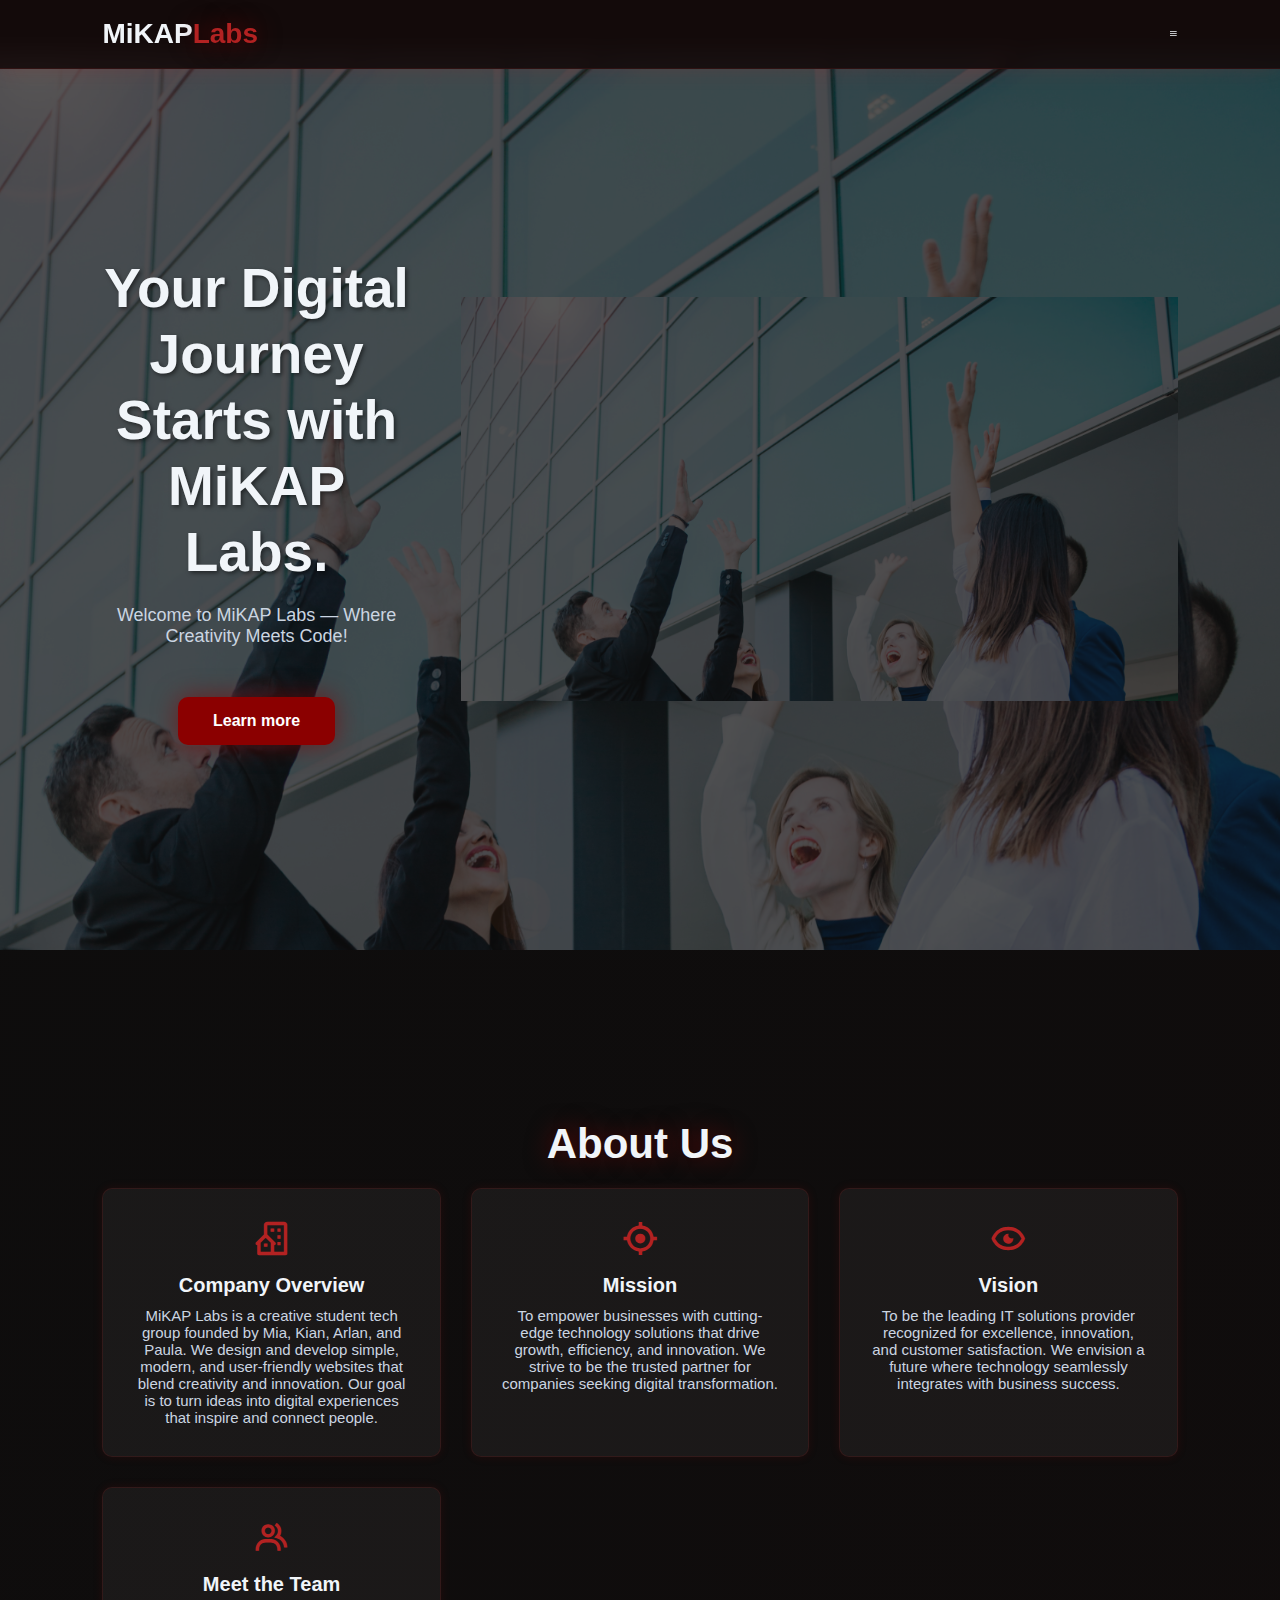
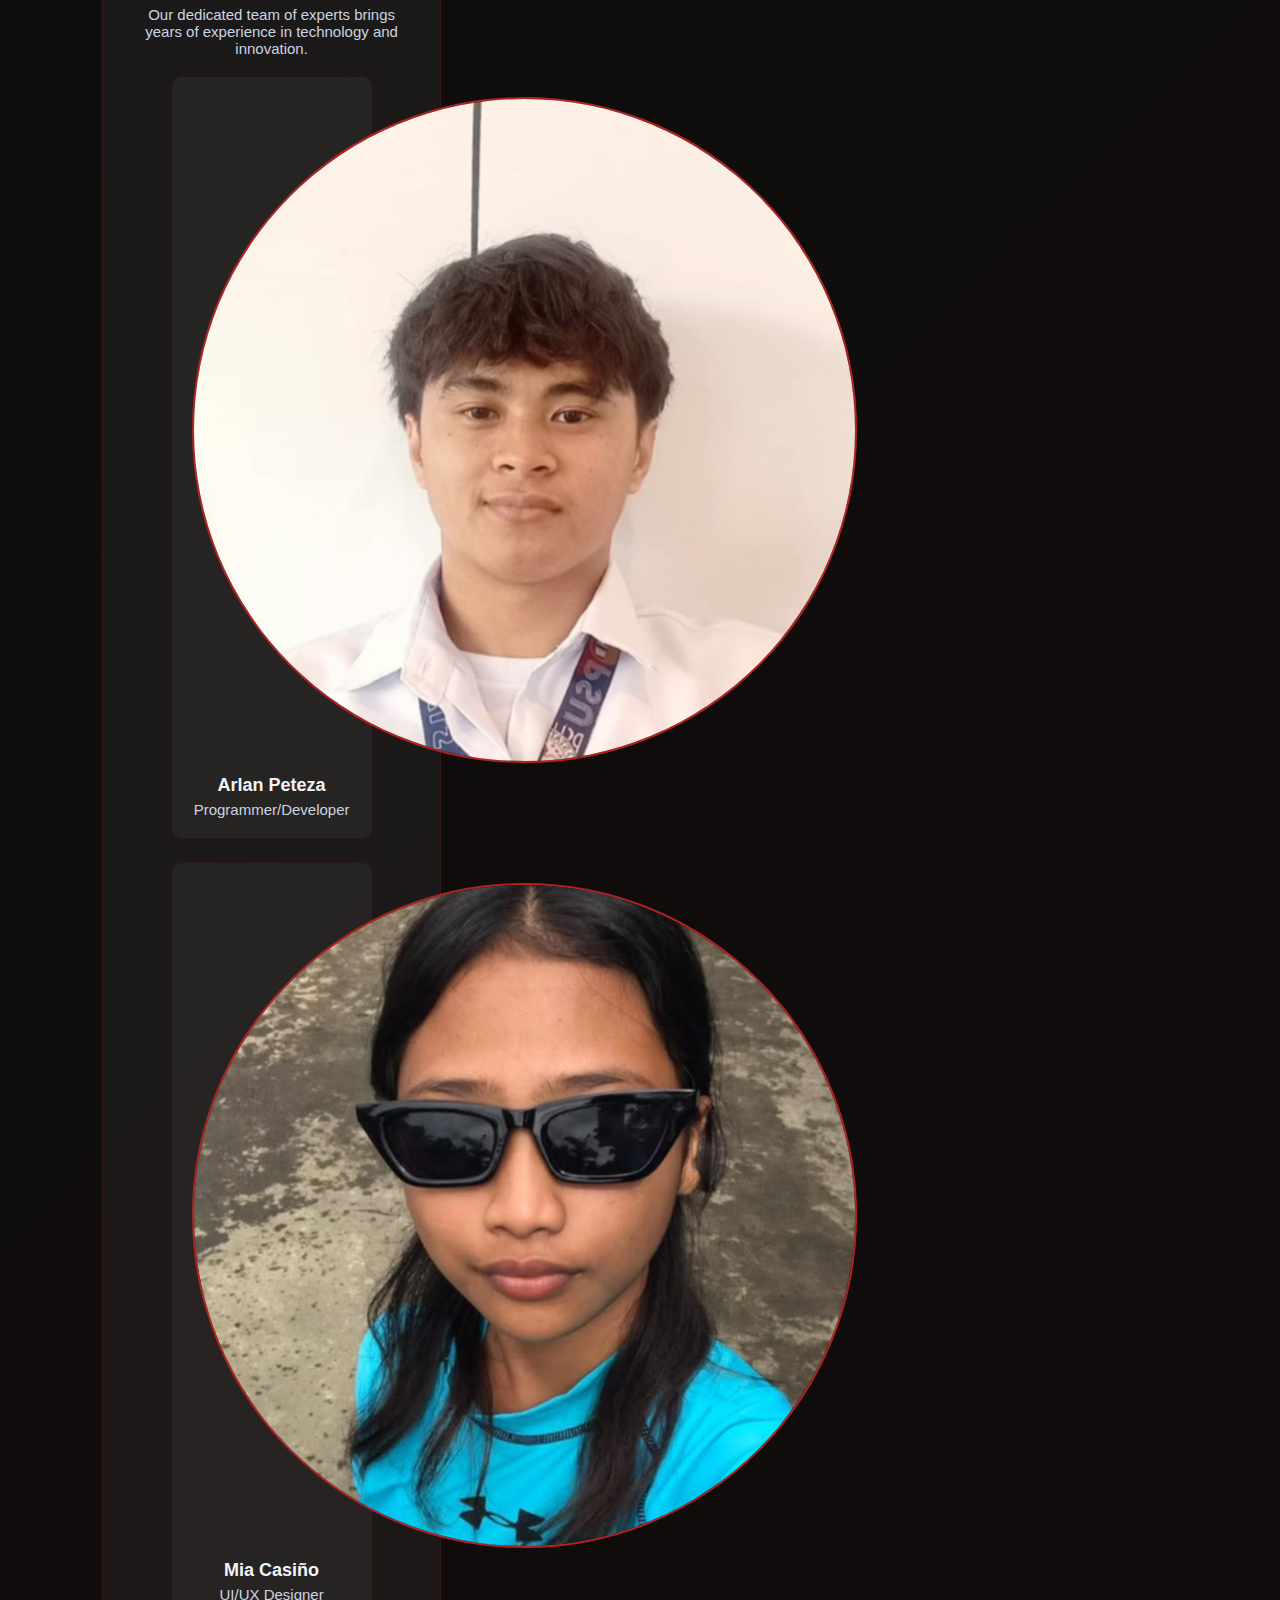
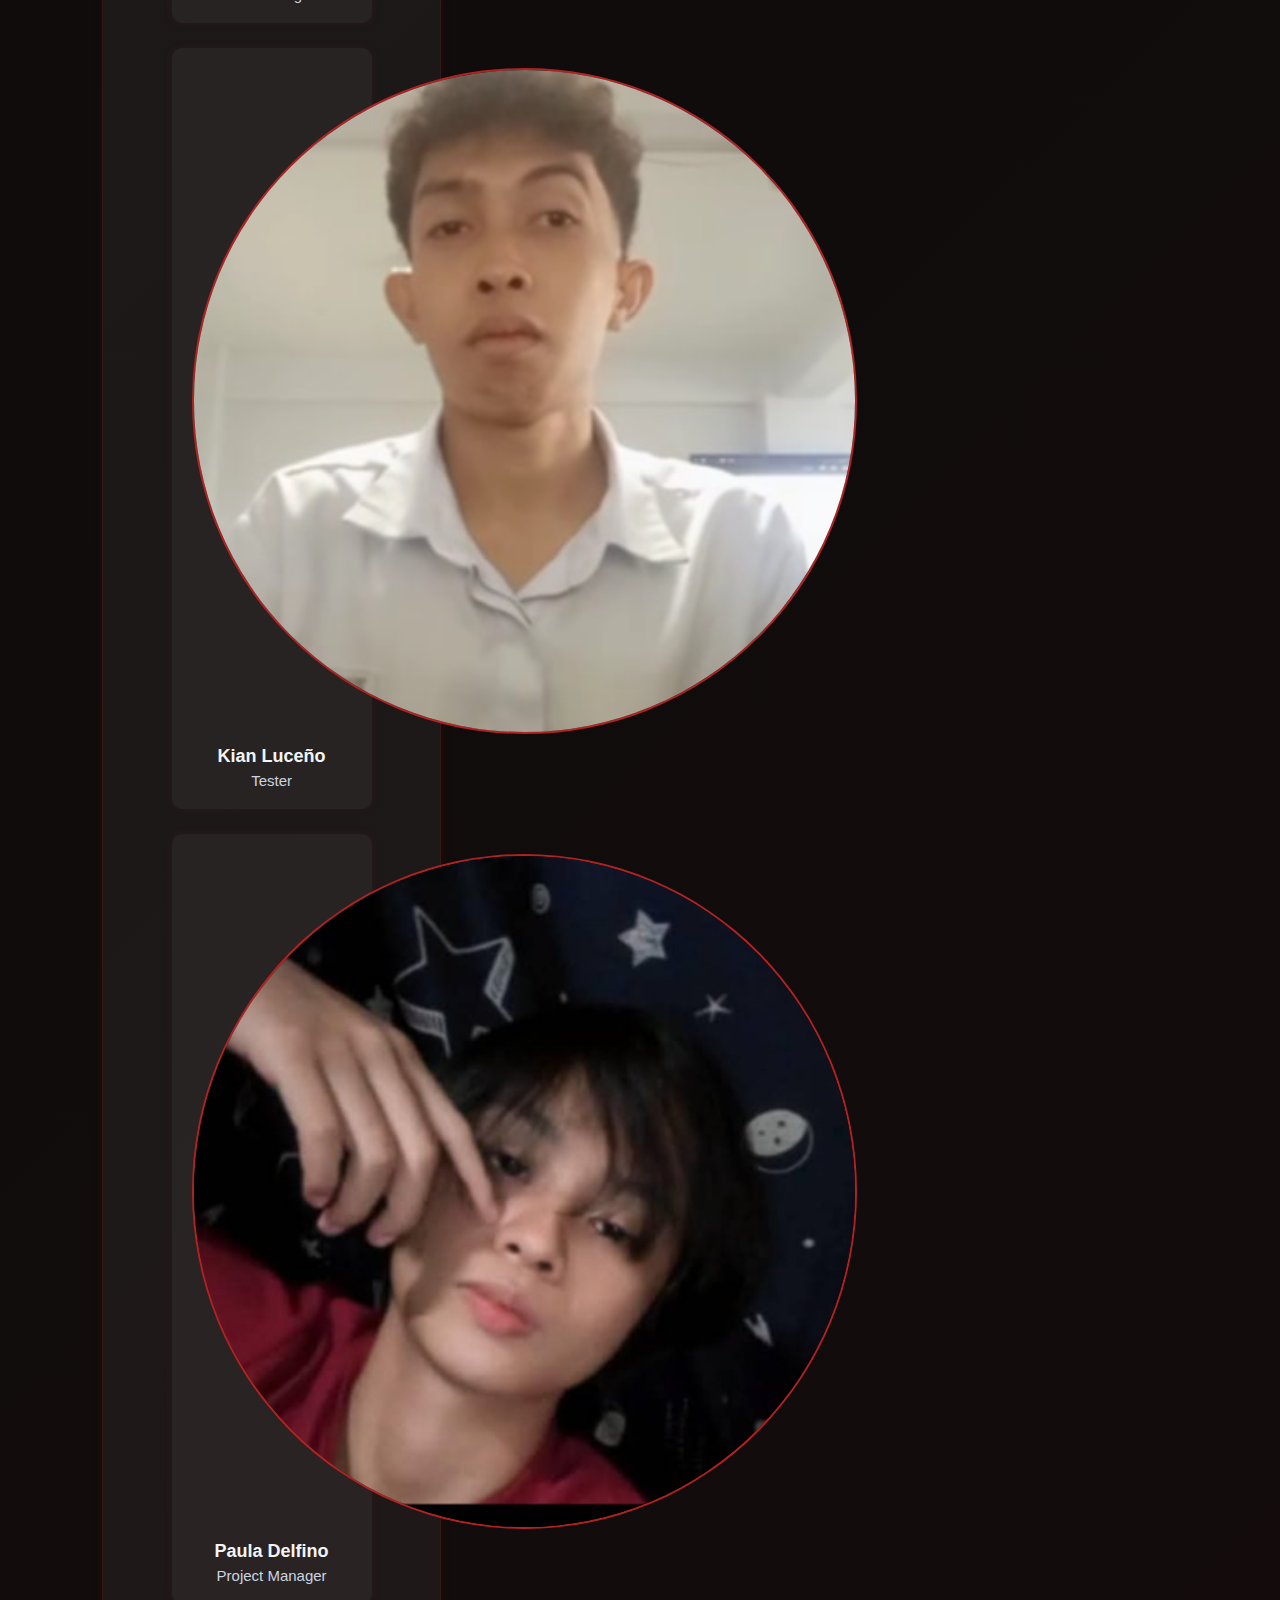
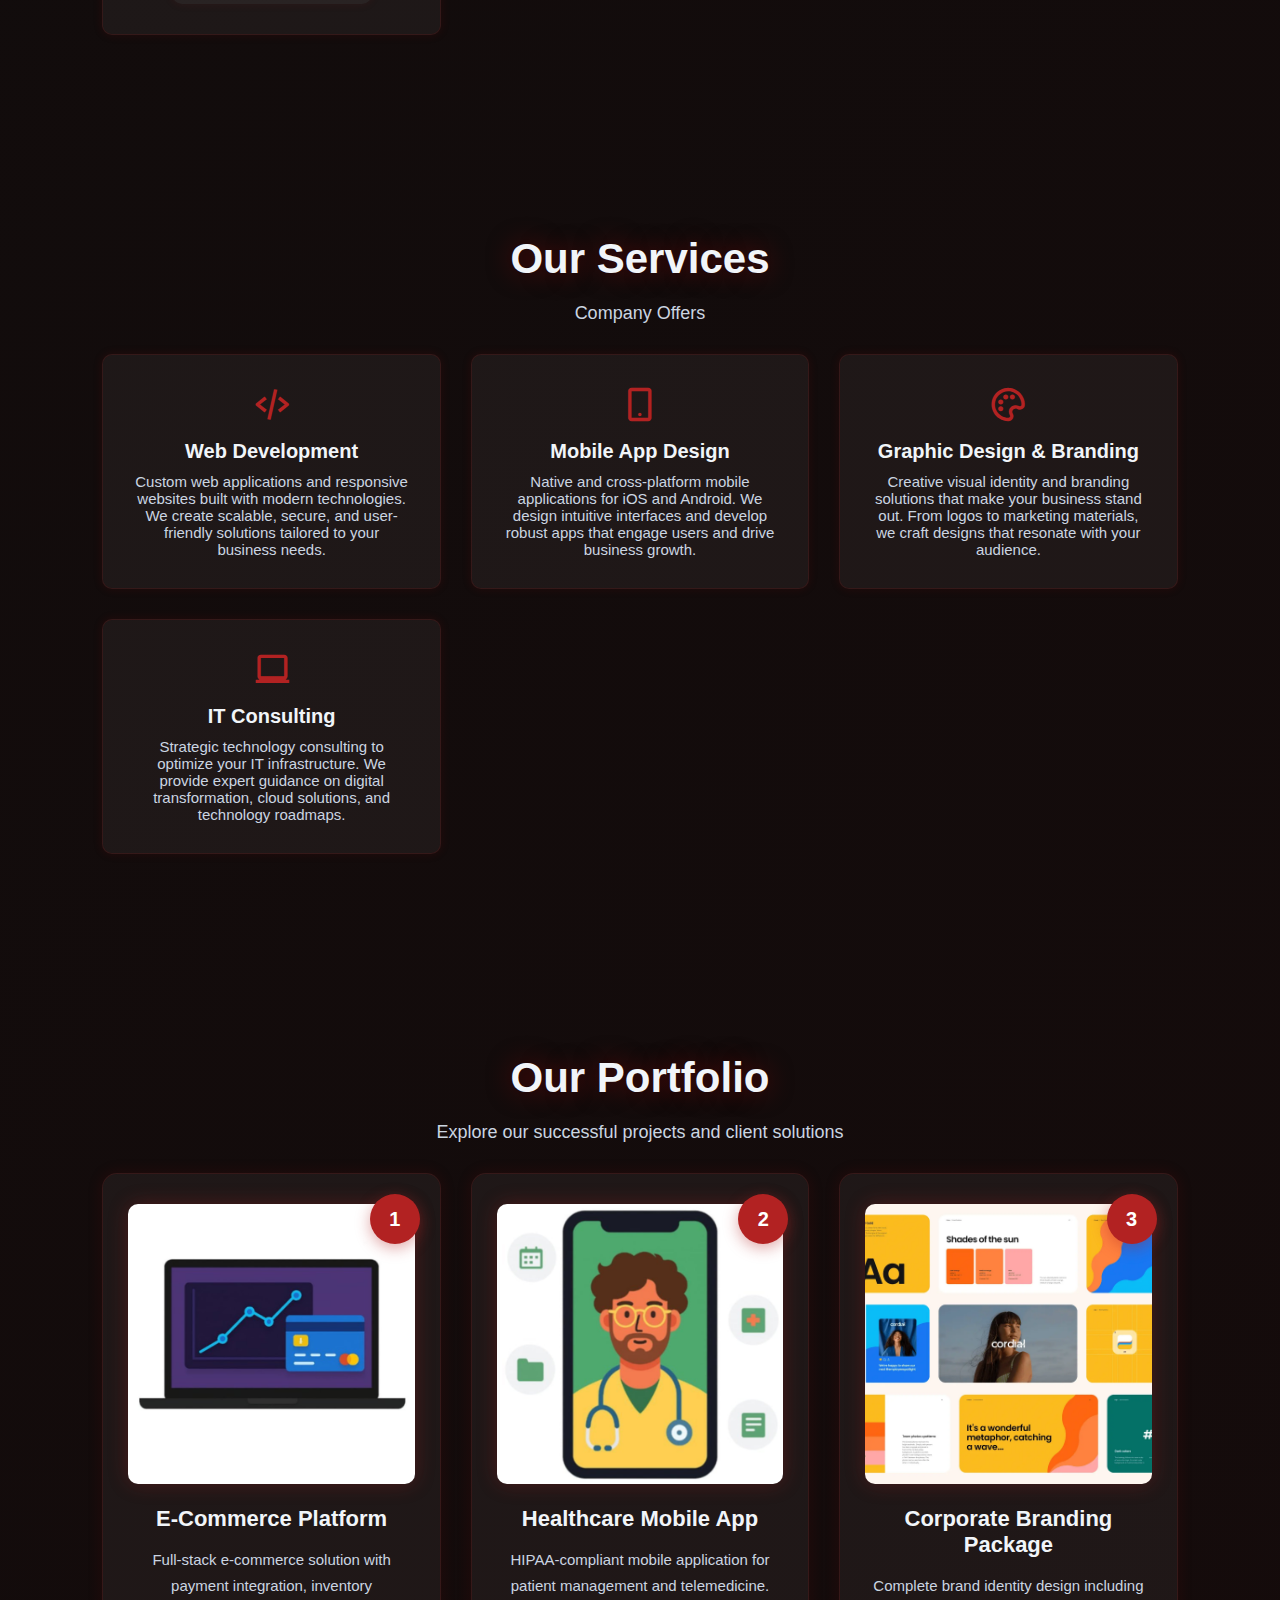
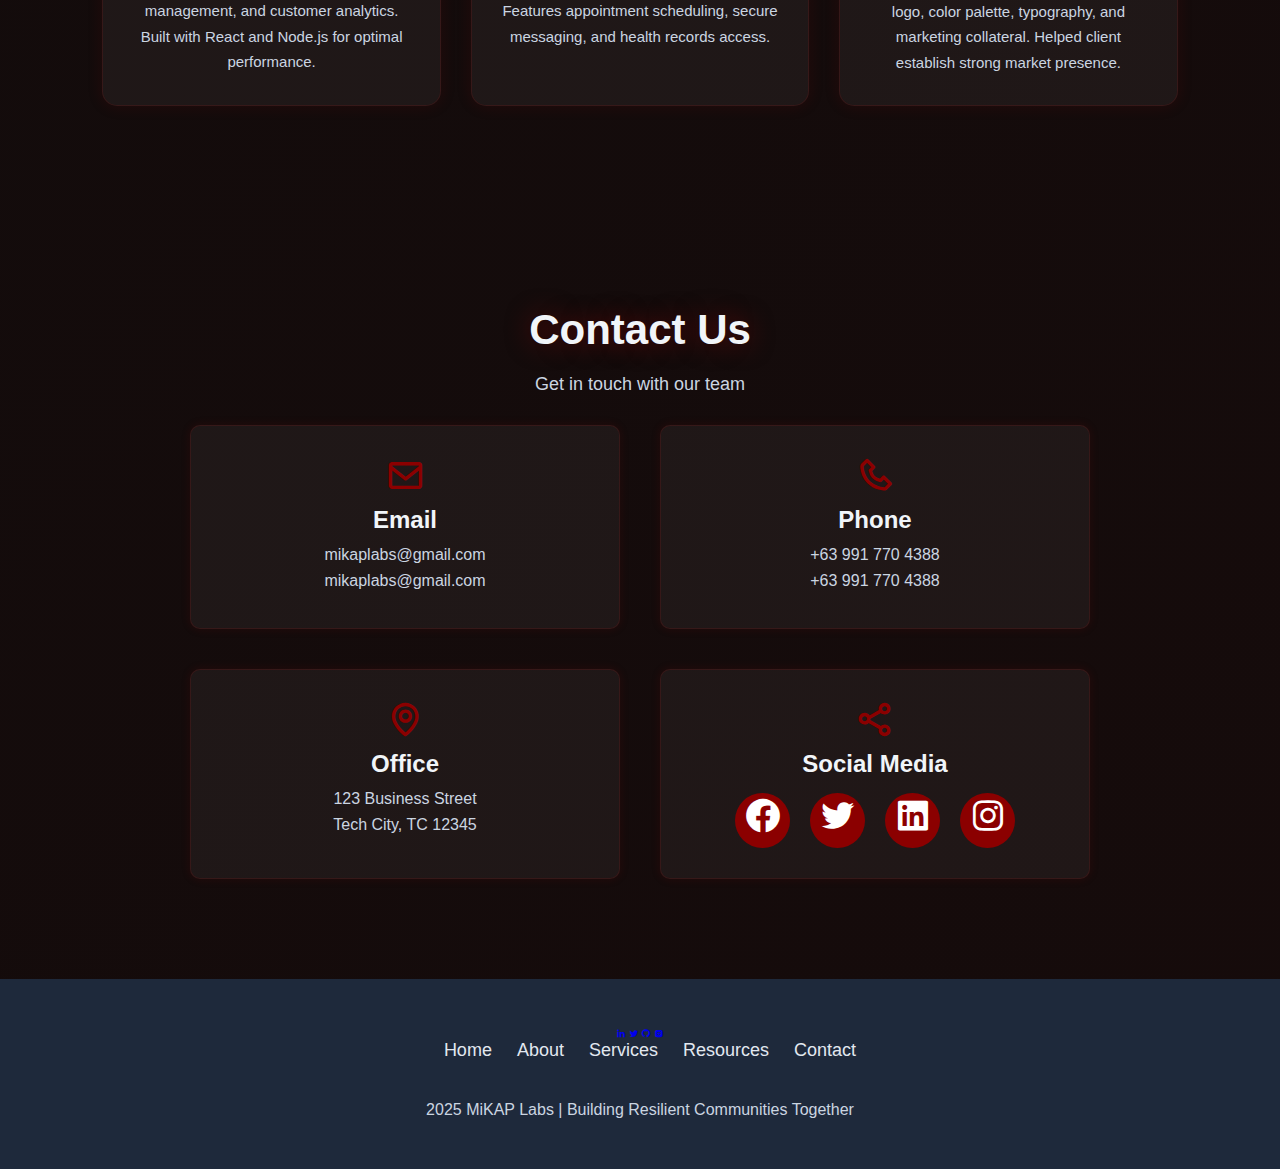
<file: MiKAP-Labs V1/MiKAP-Labs/index.html>
<!DOCTYPE html>
<html lang="en">
  <head>
    <meta charset="UTF-8" />
    <meta name="viewport" content="width=device-width, initial-scale=1.0" />
    <title>MiKAP-Labs</title>
    <link rel="stylesheet" href="style.css" />
    <link
      href="https://unpkg.com/boxicons@2.1.4/css/boxicons.min.css"
      rel="stylesheet"
    />
  </head>
  <body>
    <header class="header"> 
      <a href="#home" class="logo">MiKAP<span>Labs</span></a>
      <i class="bx bx-menu" id="menu-icon"></i>
      <nav class="navbar">
        <a href="#home">Home</a>
        <a href="#about">About</a>
        <a href="#services">Service</a>
        <a href="#projects">Projects</a>
        <a href="#contact">Contact</a>
      </nav>
    </header>

    <section class="home" id="home">
      <div class="home-content">
        <h1>Your <span>Digital Journey</span> Starts with <span>MiKAP Labs</span>.</h1>
  <p class="hero-subtitle">Welcome to MiKAP Labs — Where Creativity Meets Code!</p>
        
        <div class="btn-group">
          <a href="#about" class="btn">Learn more</a>
        </div>
      </div> 

      <div class="home-img">
        <div class="blob-container">
          <img src="company.jpg" alt="SafeGuard Community">
        </div>
        <div class="decorative-dots"></div>
      </div> 
    </section>

    <section class="about" id="about">
      <h2 class="heading">About <span>Us</span></h2>
      
      <div class="about-grid">
        <div class="about-card">
          <div class="about-icon">
            <i class='bx bx-building-house'></i>
          </div>
          <h3>Company Overview</h3>
          <p>MiKAP Labs is a creative student tech group founded by Mia, Kian, Arlan, and Paula. We design and develop simple, modern, and user-friendly websites that blend creativity and innovation. Our goal is to turn ideas into digital experiences that inspire and connect people.</p>
        </div>

        <div class="about-card">
          <div class="about-icon">
            <i class='bx bx-target-lock'></i>
          </div>
          <h3>Mission</h3>
          <p>To empower businesses with cutting-edge technology solutions that drive growth, efficiency, and innovation. We strive to be the trusted partner for companies seeking digital transformation.</p>
        </div>

        <div class="about-card">
          <div class="about-icon">
            <i class='bx bx-show-alt'></i>
          </div>
          <h3>Vision</h3>
          <p>To be the leading IT solutions provider recognized for excellence, innovation, and customer satisfaction. We envision a future where technology seamlessly integrates with business success.</p>
        </div>

        <div class="about-card team-card">
          <div class="about-icon">
            <i class='bx bx-group'></i>
          </div>
          <h3>Meet the Team</h3>
          <p>Our dedicated team of experts brings years of experience in technology and innovation.</p>
          
          <div class="team-members">
            <div class="team-member">
              <img src="ARLAN.jpg" alt="Team Member" class="member-img">
              <h4>Arlan Peteza</h4>
              <p class="role">Programmer/Developer</p>
            </div>
            <div class="team-member">
              <img src="MIA.jpg" alt="Team Member" class="member-img">
              <h4>Mia Casiño</h4>
              <p class="role">UI/UX Designer</p>
            </div>
            <div class="team-member">
              <img src="KIAN.jpg" alt="Team Member" class="member-img">
              <h4>Kian Luceño</h4>
              <p class="role">Tester</p>
            </div>
            <div class="team-member">
              <img src="PAU.jpg" alt="Team Member" class="member-img">
              <h4>Paula Delfino</h4>
              <p class="role">Project Manager</p>
            </div>
          </div>
        </div>
      </div>
    </section>

    <section class="services" id="services">

      <h2 class="heading">Our <span>Services</span></h2>
      <p class="section-subtitle">Company Offers</p>

      <div class="services-container">
        <div class="service-box">
          <div class="service-info">
            <i class="bx bx-code-alt"></i>
            <h4>Web Development</h4>
            <p>Custom web applications and responsive websites built with modern technologies. We create scalable, secure, and user-friendly solutions tailored to your business needs.</p>
          </div>
        </div>

        <div class="service-box">
          <div class="service-info">
            <i class="bx bx-mobile-alt"></i>
            <h4>Mobile App Design</h4>
            <p>Native and cross-platform mobile applications for iOS and Android. We design intuitive interfaces and develop robust apps that engage users and drive business growth.</p>
          </div>
        </div>

        <div class="service-box">
          <div class="service-info">
            <i class="bx bx-palette"></i>
            <h4>Graphic Design & Branding</h4>
            <p>Creative visual identity and branding solutions that make your business stand out. From logos to marketing materials, we craft designs that resonate with your audience.</p>
          </div>
        </div>

        <div class="service-box">
          <div class="service-info">
            <i class="bx bx-laptop"></i>
            <h4>IT Consulting</h4>
            <p>Strategic technology consulting to optimize your IT infrastructure. We provide expert guidance on digital transformation, cloud solutions, and technology roadmaps.</p>
          </div>
        </div>
      </div>
    </section>

    <section class="projects" id="projects">

      <h2 class="heading">Our <span>Portfolio</span></h2>
      <p class="section-subtitle">Explore our successful projects and client solutions</p>

      <div class="projects-box">

        <div class="project-card">
          <div class="project-number">1</div>
          <img src="ECOMMERCE PLATFORM.jpg" alt="E-Commerce Platform">
          <h3>E-Commerce Platform</h3>
          <p>Full-stack e-commerce solution with payment integration, inventory management, and customer analytics. Built with React and Node.js for optimal performance.</p>
        </div>

        <div class="project-card">
          <div class="project-number">2</div>
          <img src="MedHealth1.jpg" alt="Healthcare Mobile App">
          <h3>Healthcare Mobile App</h3>
          <p>HIPAA-compliant mobile application for patient management and telemedicine. Features appointment scheduling, secure messaging, and health records access.</p>
        </div>

        <div class="project-card">
          <div class="project-number">3</div>
          <img src="Visual-Identity-design-logos-layout-color-font.webp" alt="Corporate Branding Package">
          <h3>Corporate Branding Package</h3>
          <p>Complete brand identity design including logo, color palette, typography, and marketing collateral. Helped client establish strong market presence.</p>
        </div>

      </div>
    </section>

    <section class="contact" id="contact">
      <h2 class="heading">Contact <span>Us</span></h2>
      <p class="section-subtitle">Get in touch with our team</p>
    
      <div class="contact-wrapper">
        <div class="contact-info-section">
          <div class="contact-info-card">
            <i class='bx bx-envelope'></i>
            <h3>Email</h3>
            <p>mikaplabs@gmail.com</p>
            <p>mikaplabs@gmail.com</p>
          </div>

          <div class="contact-info-card">
            <i class='bx bx-phone'></i>
            <h3>Phone</h3>
            <p>+63 991 770 4388</p>
            <p>+63 991 770 4388</p>
          </div>

          <div class="contact-info-card">
            <i class='bx bx-map'></i>
            <h3>Office</h3>
            <p>123 Business Street</p>
            <p>Tech City, TC 12345</p>
          </div>

          <div class="contact-info-card">
            <i class='bx bx-share-alt'></i>
            <h3>Social Media</h3>
            <div class="social-links">
              <a href="#"><i class='bx bxl-facebook-circle'></i></a>
              <a href="#"><i class='bx bxl-twitter'></i></a>
              <a href="#"><i class='bx bxl-linkedin-square'></i></a>
              <a href="#"><i class='bx bxl-instagram'></i></a>
            </div>
          </div>
        </div>
      </div>
    </section>

    <footer class="footer">
      <div class="social-icons">
        <a href="#" target="_blank">
            <i class="bx bxl-linkedin"></i>
        </a>
        <a href="#" target="_blank">
            <i class="bx bxl-twitter"></i>
        </a>
        <a href="#" target="_blank">
            <i class="bx bxl-github"></i>
        </a> 
        <a href="#" target="_blank">
            <i class="bx bxl-instagram-alt"></i>
        </a>
      </div>

      <ul class="list">
        <li>
          <a href="#home">Home</a>
        </li>
        <li>
          <a href="#about">About</a>
        </li>
        <li>
          <a href="#services">Services</a>
        </li>
        <li>
          <a href="#projects">Resources</a>
        </li>
        <li>
          <a href="#contact">Contact</a>
        </li>
      </ul>

      <p class="copyright"> 2025 MiKAP Labs | Building Resilient Communities Together</p>
    </footer>

    <script src="script.js"></script>
  </body>
</html>
</file>
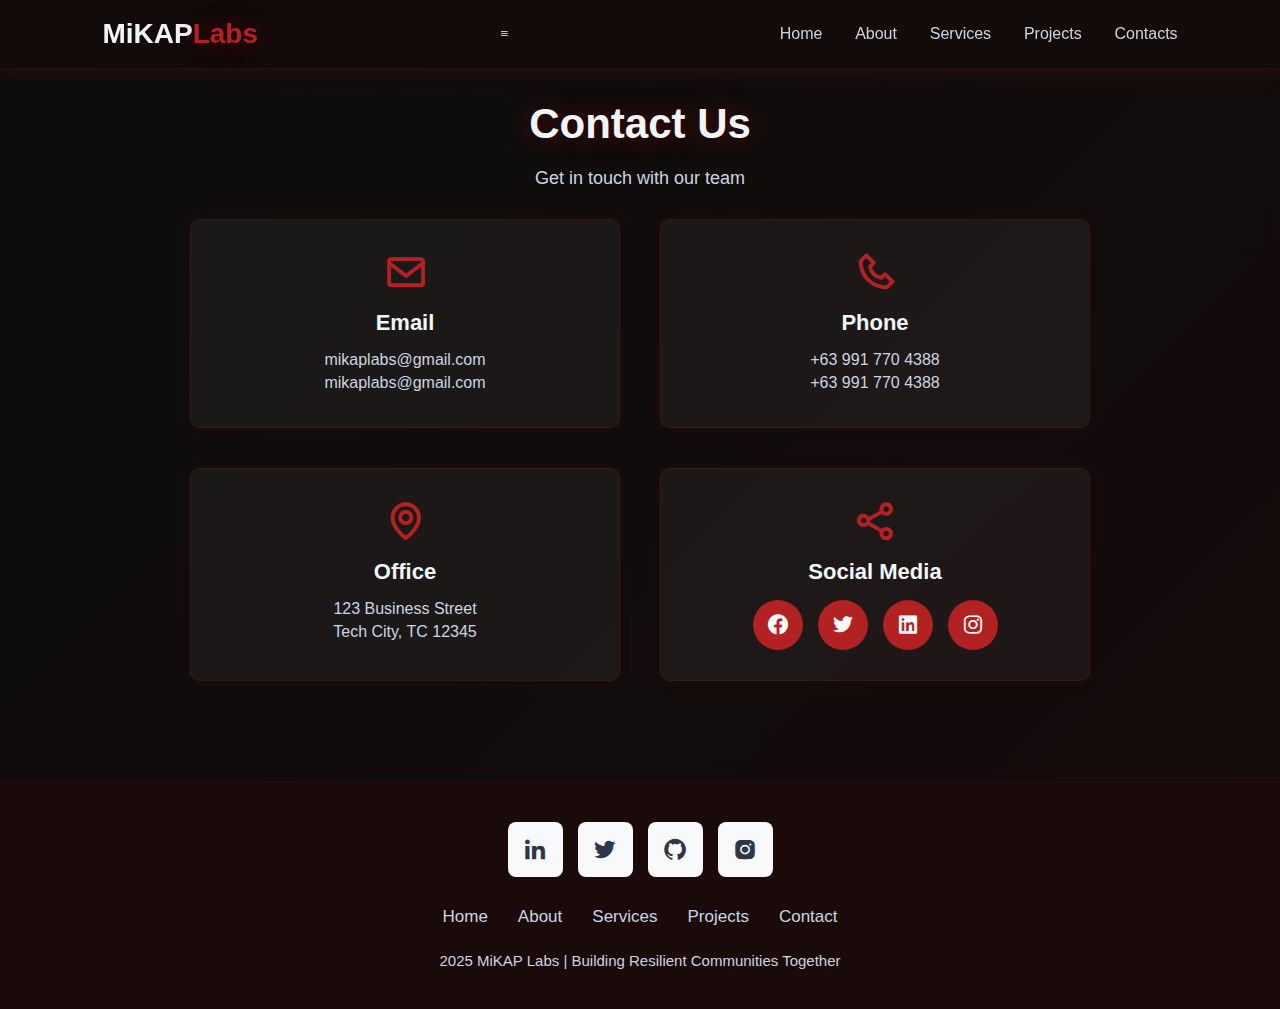
<file: contact.html>
<!DOCTYPE html>
<html lang="en">
  <head>
    <meta charset="UTF-8" />
    <meta name="viewport" content="width=device-width, initial-scale=1.0" />
    <title>MiKAP-Labs - Contact</title>
    <link rel="stylesheet" href="style.css" />
    <link
      href="https://unpkg.com/boxicons@2.1.4/css/boxicons.min.css"
      rel="stylesheet"
    />
  </head>
  <body>
    <header class="header"> 
      <a href="index.html" class="logo">MiKAP<span>Labs</span></a>
      <i class="bx bx-menu" id="menu-icon"></i>
      <nav class="navbar">
        <a href="home.html">Home</a>
        <a href="about.html">About</a>
        <a href="services.html">Services</a>
        <a href="projects.html">Projects</a>
        <a href="contact.html" class="active">Contacts</a>
      </nav>
    </header>

    <section class="contact" id="contact">
      <h2 class="heading">Contact <span>Us</span></h2>
      <p class="section-subtitle">Get in touch with our team</p>
    
      <div class="contact-wrapper">
        <div class="contact-info-section">
          <div class="contact-info-card">
            <i class='bx bx-envelope'></i>
            <h3>Email</h3>
            <p>mikaplabs@gmail.com</p>
            <p>mikaplabs@gmail.com</p>
          </div>

          <div class="contact-info-card">
            <i class='bx bx-phone'></i>
            <h3>Phone</h3>
            <p>+63 991 770 4388</p>
            <p>+63 991 770 4388</p>
          </div>

          <div class="contact-info-card">
            <i class='bx bx-map'></i>
            <h3>Office</h3>
            <p>123 Business Street</p>
            <p>Tech City, TC 12345</p>
          </div>

          <div class="contact-info-card">
            <i class='bx bx-share-alt'></i>
            <h3>Social Media</h3>
            <div class="social-links">
              <a href="#"><i class='bx bxl-facebook-circle'></i></a>
              <a href="#"><i class='bx bxl-twitter'></i></a>
              <a href="#"><i class='bx bxl-linkedin-square'></i></a>
              <a href="#"><i class='bx bxl-instagram'></i></a>
            </div>
          </div>
        </div>
      </div>
    </section>

    <footer class="footer">
      <div class="social-icons">
        <a href="#" target="_blank">
            <i class="bx bxl-linkedin"></i>
        </a>
        <a href="#" target="_blank">
            <i class="bx bxl-twitter"></i>
        </a>
        <a href="#" target="_blank">
            <i class="bx bxl-github"></i>
        </a> 
        <a href="#" target="_blank">
            <i class="bx bxl-instagram-alt"></i>
        </a>
      </div>

      <ul class="list">
        <li>
          <a href="home.html">Home</a>
        </li>
        <li>
          <a href="about.html">About</a>
        </li>
        <li>
          <a href="services.html">Services</a>
        </li>
        <li>
          <a href="projects.html">Projects</a>
        </li>
        <li>
          <a href="contact.html">Contact</a>
        </li>
      </ul>

      <p class="copyright"> 2025 MiKAP Labs | Building Resilient Communities Together</p>
    </footer>

    <script src="script.js"></script>
  </body>
</html>
</file>
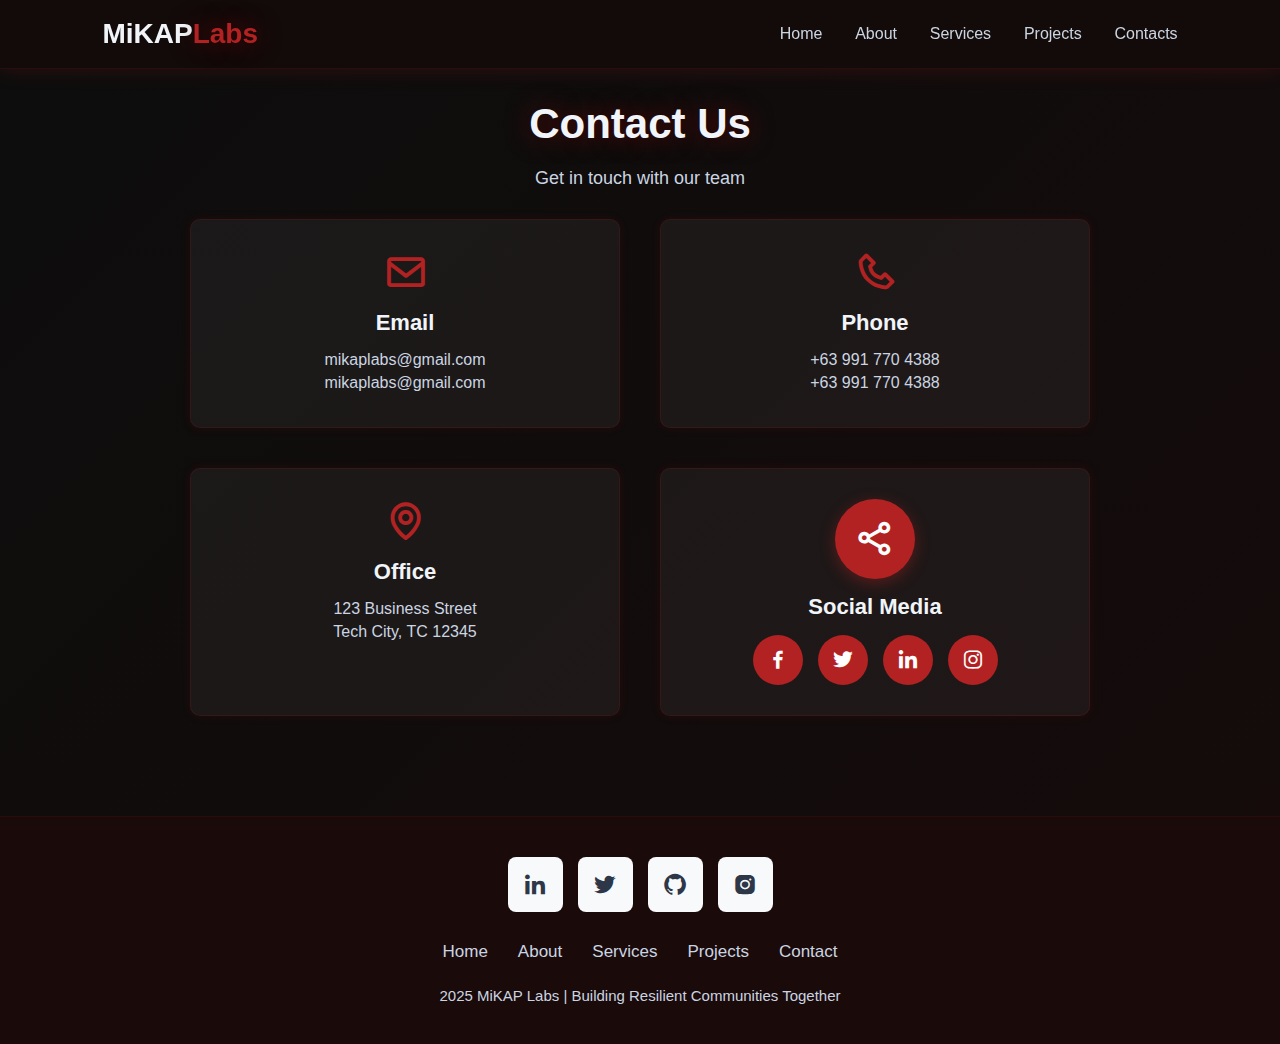
<file: contact2.html>
<!DOCTYPE html>
<html lang="en">

<head>
  <meta charset="UTF-8" />
  <meta name="viewport" content="width=device-width, initial-scale=1.0" />
  <title>MiKAP-Labs - Contact</title>
  <link rel="stylesheet" href="style.css" />
  <link href="https://unpkg.com/boxicons@2.1.4/css/boxicons.min.css" rel="stylesheet" />
</head>

<body>
  <header class="header">
    <a href="index.html" class="logo">MiKAP<span>Labs</span></a>
    <nav class="navbar">
      <a href="home2.html">Home</a>
      <a href="about2.html">About</a>
      <a href="services2.html">Services</a>
      <a href="projects2.html">Projects</a>
      <a href="contact2.html" class="active">Contacts</a>
    </nav>
  </header>
  
  <section class="contact" id="contact">
    <h2 class="heading">Contact <span>Us</span></h2>
    <p class="section-subtitle">Get in touch with our team</p>

    <div class="contact-wrapper">
      <div class="contact-info-section">
        <div class="contact-info-card">
          <i class='bx bx-envelope'></i>
          <h3>Email</h3>
          <p>mikaplabs@gmail.com</p>
          <p>mikaplabs@gmail.com</p>
        </div>
        <div class="contact-info-card">
          <i class='bx bx-phone'></i>
          <h3>Phone</h3>
          <p>+63 991 770 4388</p>
          <p>+63 991 770 4388</p>
        </div>
        <div class="contact-info-card">
          <i class='bx bx-map'></i>
          <h3>Office</h3>
          <p>123 Business Street</p>
          <p>Tech City, TC 12345</p>
        </div>
        <div class="contact-info-card">
          <div class="contact-icon-large">
            <i class='bx bx-share-alt'></i>
          </div>
          <h3>Social Media</h3>
          <div class="social-links">
            <a href="#" aria-label="Facebook"><i class='bx bxl-facebook'></i></a>
            <a href="#" aria-label="Twitter"><i class='bx bxl-twitter'></i></a>
            <a href="#" aria-label="LinkedIn"><i class='bx bxl-linkedin'></i></a>
            <a href="#" aria-label="Instagram"><i class='bx bxl-instagram'></i></a>
          </div>
        </div>
      </div>
    </div>
  </section>

  <footer class="footer">
    <div class="social-icons">
      <a href="#" target="_blank">
        <i class="bx bxl-linkedin"></i>
      </a>
      <a href="#" target="_blank">
        <i class="bx bxl-twitter"></i>
      </a>
      <a href="#" target="_blank">
        <i class="bx bxl-github"></i>
      </a>
      <a href="#" target="_blank">
        <i class="bx bxl-instagram-alt"></i>
      </a>
    </div>
    <ul class="list">
      <li>
        <a href="home2.html">Home</a>
      </li>
      <li>
        <a href="about2.html">About</a>
      </li>
      <li>
        <a href="services2.html">Services</a>
      </li>
      <li>
        <a href="projects2.html">Projects</a>
      </li>
      <li>
        <a href="contact2.html">Contact</a>
      </li>
    </ul>
    <p class="copyright">2025 MiKAP Labs | Building Resilient Communities Together</p>
  </footer>
  <script src="script.js"></script>
</body>

</html>
</file>
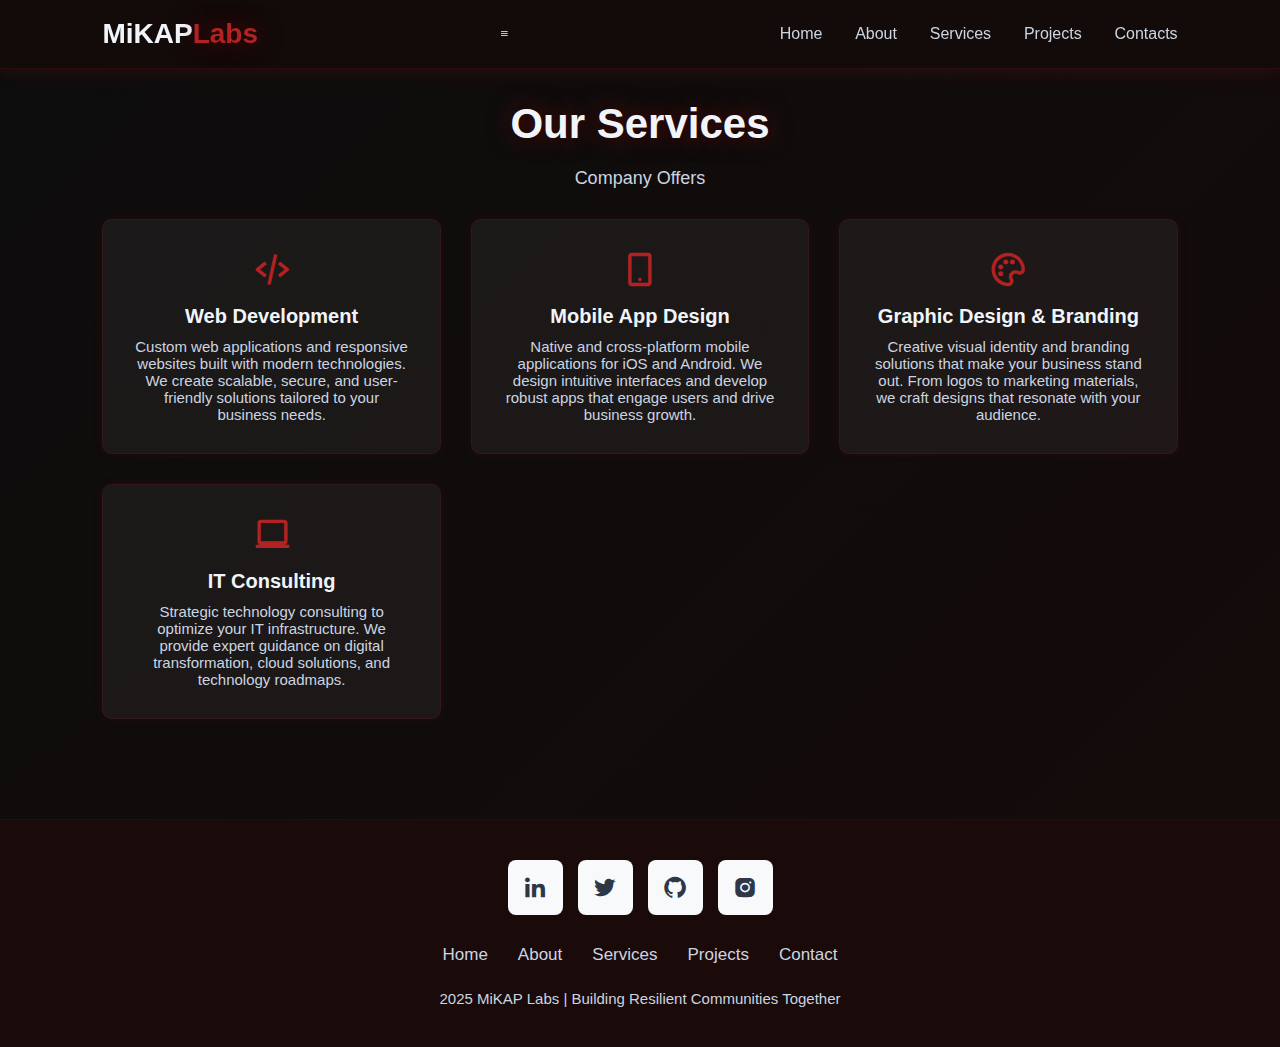
<file: services.html>
<!DOCTYPE html>
<html lang="en">
  <head>
    <meta charset="UTF-8" />
    <meta name="viewport" content="width=device-width, initial-scale=1.0" />
    <title>MiKAP-Labs - Services</title>
    <link rel="stylesheet" href="style.css" />
    <link
      href="https://unpkg.com/boxicons@2.1.4/css/boxicons.min.css"
      rel="stylesheet"
    />
  </head>
  <body>
    <header class="header"> 
      <a href="index.html" class="logo">MiKAP<span>Labs</span></a>
      <i class="bx bx-menu" id="menu-icon"></i>
      <nav class="navbar">
        <a href="home.html">Home</a>
        <a href="about.html">About</a>
        <a href="services.html" class="active">Services</a>
        <a href="projects.html">Projects</a>
        <a href="contact.html">Contacts</a>
      </nav>
    </header>

    <section class="services" id="services">
      <h2 class="heading">Our <span>Services</span></h2>
      <p class="section-subtitle">Company Offers</p>

      <div class="services-container">
        <div class="service-box">
          <div class="service-info">
            <i class="bx bx-code-alt"></i>
            <h4>Web Development</h4>
            <p>Custom web applications and responsive websites built with modern technologies. We create scalable, secure, and user-friendly solutions tailored to your business needs.</p>
          </div>
        </div>

        <div class="service-box">
          <div class="service-info">
            <i class="bx bx-mobile-alt"></i>
            <h4>Mobile App Design</h4>
            <p>Native and cross-platform mobile applications for iOS and Android. We design intuitive interfaces and develop robust apps that engage users and drive business growth.</p>
          </div>
        </div>

        <div class="service-box">
          <div class="service-info">
            <i class="bx bx-palette"></i>
            <h4>Graphic Design & Branding</h4>
            <p>Creative visual identity and branding solutions that make your business stand out. From logos to marketing materials, we craft designs that resonate with your audience.</p>
          </div>
        </div>

        <div class="service-box">
          <div class="service-info">
            <i class="bx bx-laptop"></i>
            <h4>IT Consulting</h4>
            <p>Strategic technology consulting to optimize your IT infrastructure. We provide expert guidance on digital transformation, cloud solutions, and technology roadmaps.</p>
          </div>
        </div>
      </div>
    </section>

    <footer class="footer">
      <div class="social-icons">
        <a href="#" target="_blank">
            <i class="bx bxl-linkedin"></i>
        </a>
        <a href="#" target="_blank">
            <i class="bx bxl-twitter"></i>
        </a>
        <a href="#" target="_blank">
            <i class="bx bxl-github"></i>
        </a> 
        <a href="#" target="_blank">
            <i class="bx bxl-instagram-alt"></i>
        </a>
      </div>

      <ul class="list">
        <li>
          <a href="home.html">Home</a>
        </li>
        <li>
          <a href="about.html">About</a>
        </li>
        <li>
          <a href="services.html">Services</a>
        </li>
        <li>
          <a href="projects.html">Projects</a>
        </li>
        <li>
          <a href="contact.html">Contact</a>
        </li>
      </ul>

      <p class="copyright"> 2025 MiKAP Labs | Building Resilient Communities Together</p>
    </footer>

    <script src="script.js"></script>
  </body>
</html>
</file>
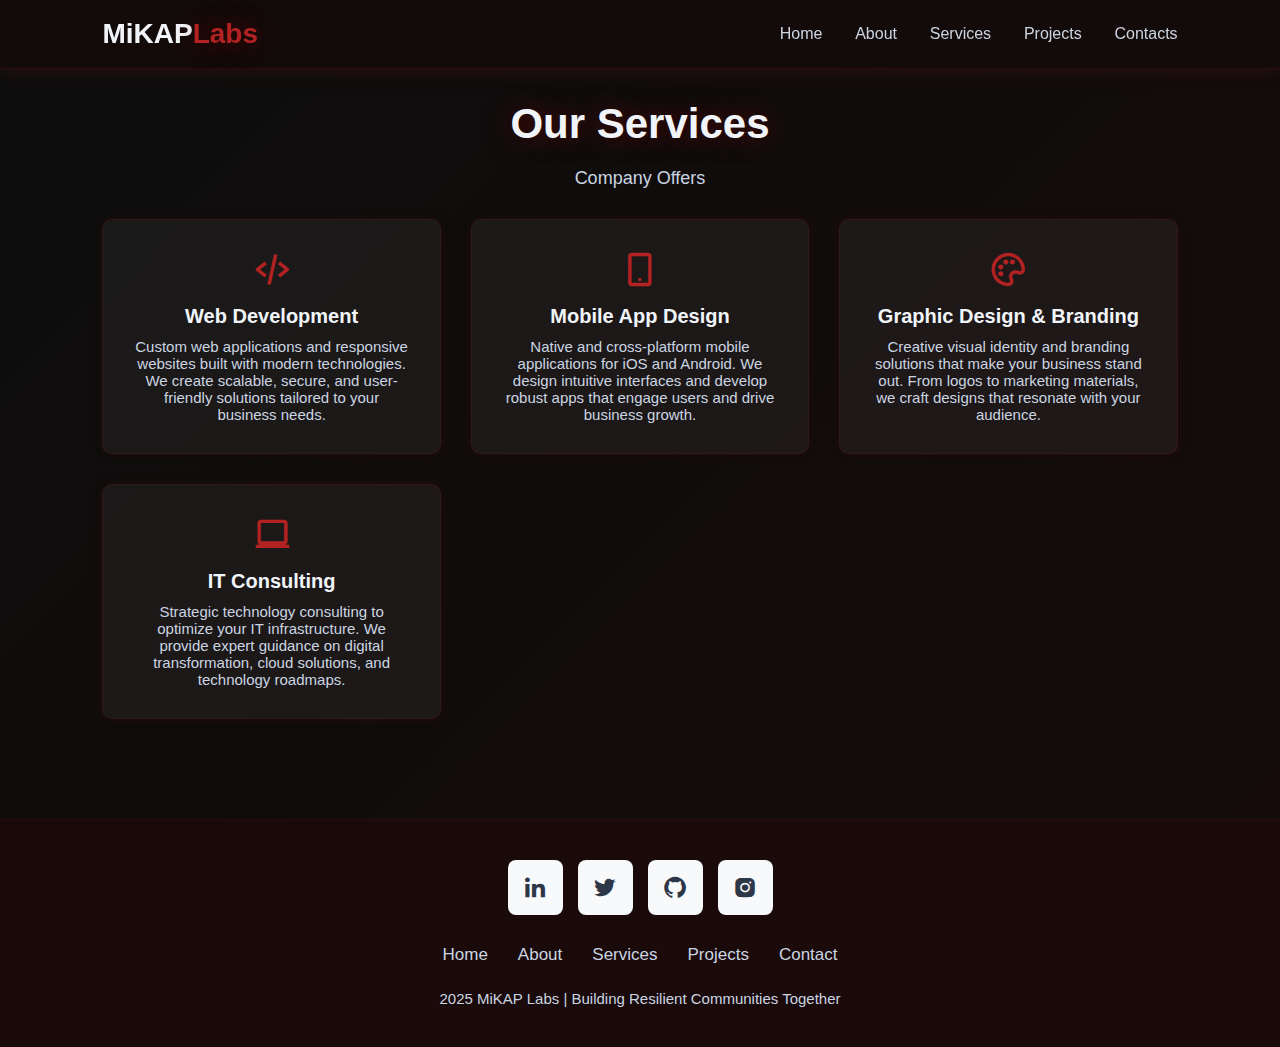
<file: services2.html>
<!DOCTYPE html>
<html lang="en">

<head>
  <meta charset="UTF-8" />
  <meta name="viewport" content="width=device-width, initial-scale=1.0" />
  <title>MiKAP-Labs - Services</title>
  <link rel="stylesheet" href="style.css" />
  <link href="https://unpkg.com/boxicons@2.1.4/css/boxicons.min.css" rel="stylesheet" />
</head>

<body>
  <header class="header">
    <a href="index.html" class="logo">MiKAP<span>Labs</span></a>
    <nav class="navbar">
      <a href="home2.html">Home</a>
      <a href="about2.html">About</a>
      <a href="services2.html" class="active">Services</a>
      <a href="projects2.html">Projects</a>
      <a href="contact2.html">Contacts</a>
    </nav>
  </header>
  
  <section class="services" id="services">
    <h2 class="heading">Our <span>Services</span></h2>
    <p class="section-subtitle">Company Offers</p>
    <div class="services-container">
      <div class="service-box">
        <div class="service-info">
          <i class="bx bx-code-alt"></i>
          <h4>Web Development</h4>
          <p>Custom web applications and responsive websites built with modern technologies. We create scalable, secure, and user-friendly solutions tailored to your business needs.</p>
        </div>
      </div>
      <div class="service-box">
        <div class="service-info">
          <i class="bx bx-mobile-alt"></i>
          <h4>Mobile App Design</h4>
          <p>Native and cross-platform mobile applications for iOS and Android. We design intuitive interfaces and develop robust apps that engage users and drive business growth.</p>
        </div>
      </div>
      <div class="service-box">
        <div class="service-info">
          <i class="bx bx-palette"></i>
          <h4>Graphic Design & Branding</h4>
          <p>Creative visual identity and branding solutions that make your business stand out. From logos to marketing materials, we craft designs that resonate with your audience.</p>
        </div>
      </div>
      <div class="service-box">
        <div class="service-info">
          <i class="bx bx-laptop"></i>
          <h4>IT Consulting</h4>
          <p>Strategic technology consulting to optimize your IT infrastructure. We provide expert guidance on digital transformation, cloud solutions, and technology roadmaps.</p>
        </div>
      </div>
    </div>
  </section>

  <footer class="footer">
    <div class="social-icons">
      <a href="#" target="_blank">
        <i class="bx bxl-linkedin"></i>
      </a>
      <a href="#" target="_blank">
        <i class="bx bxl-twitter"></i>
      </a>
      <a href="#" target="_blank">
        <i class="bx bxl-github"></i>
      </a>
      <a href="#" target="_blank">
        <i class="bx bxl-instagram-alt"></i>
      </a>
    </div>
    <ul class="list">
      <li>
        <a href="home2.html">Home</a>
      </li>
      <li>
        <a href="about2.html">About</a>
      </li>
      <li>
        <a href="services2.html">Services</a>
      </li>
      <li>
        <a href="projects2.html">Projects</a>
      </li>
      <li>
        <a href="contact2.html">Contact</a>
      </li>
    </ul>
    <p class="copyright">2025 MiKAP Labs | Building Resilient Communities Together</p>
  </footer>
  <script src="script.js"></script>
</body>

</html>
</file>
<file: MiKAP-Labs V1/MiKAP-Labs/style.css>
* {
  margin: 0;
  padding: 0;
  box-sizing: border-box;
  text-decoration: none;
  border: none;
  outline: none;
}



html {
  font-size: 62.5%;
  scroll-behavior: smooth;
}

body {
  background: linear-gradient(135deg, #0d0d0d, #1a0a0a, #0d0d0d);
  background-size: 300% 300%;
  animation: bgMove 15s ease infinite;
  color: #f1f5f9;
  font-family: "Poppins", sans-serif;
}

@keyframes bgMove {
  0% { background-position: 0% 50%; }
  50% { background-position: 100% 50%; }
  100% { background-position: 0% 50%; }
}

/* === THEME COLORS === */
:root {
  --text-color: #f1f5f9;
  --text-secondary: #cbd5e1;
  --main-color: #8b0000;
  --accent-color: #b22222;
  --blue-accent: #4a90e2;
  --shadow-glow: 0 0 25px rgba(139, 0, 0, 0.6);
  --card-bg: rgba(255, 255, 255, 0.05);
}

/* === HEADER === */
.header {
  position: fixed;
  top: 0; left: 0;
  width: 100%;
  padding: 1.8rem 8%;
  background: rgba(20, 10, 10, 0.9);
  backdrop-filter: blur(10px);
  display: flex; justify-content: space-between; align-items: center;
  z-index: 100;
  border-bottom: 1px solid rgba(178, 34, 34, 0.15);
  box-shadow: 0 0 20px rgba(178, 34, 34, 0.2);
}

.logo {
  font-family: "Orbitron", sans-serif;
  font-size: 2.8rem;
  font-weight: 700;
  color: var(--text-color);
}
.logo span {
  color: var(--accent-color);
  text-shadow: var(--shadow-glow);
}

.navbar a {
  margin-left: 3rem;
  color: var(--text-secondary);
  font-size: 1.6rem;
  position: relative;
  transition: 0.3s;
}
.navbar a:hover, .navbar a.active {
  color: var(--accent-color);
}
.navbar a::after {
  content: '';
  position: absolute;
  bottom: -4px;
  left: 0;
  width: 0;
  height: 2px;
  background: var(--accent-color);
  transition: 0.3s ease;
}
.navbar a:hover::after, .navbar a.active::after {
  width: 100%;
  box-shadow: var(--shadow-glow);
}


/* === HERO SECTION === */
.home {
  display: flex;
  align-items: center;
  justify-content: center;
  min-height: 100vh;
  padding: 0 8%;
  position: relative;
  background-image: url('company.jpg');
  background-size: cover;
  background-position: center;
  background-repeat: no-repeat;
}

.home::before {
  content: '';
  position: absolute;
  top: 0;
  left: 0;
  width: 100%;
  height: 100%;
  background: rgba(13, 13, 13, 0.7);
  z-index: 1;
}

.home-content {
  position: relative;
  z-index: 2;
  text-align: center;
  max-width: 900px;
  margin: 0 auto;
}

.home-content h1 {
  font-family: "Poppins", sans-serif;
  font-size: clamp(3rem, 5vw, 5.5rem);
  font-weight: 700;
  color: var(--text-color);
  line-height: 1.2;
  margin-bottom: 2rem;
  text-shadow: 2px 2px 4px rgba(0, 0, 0, 0.5);
}

.home-content h1 .blue-text {
  color: var(--blue-accent);
  font-weight: 700;
}

.home-content .hero-subtitle {
  font-size: 1.8rem;
  color: var(--text-secondary);
  margin-bottom: 2rem;
}

.hero-container {
  display: flex;
  align-items: center;
  justify-content: space-between;
  flex-wrap: wrap;
  gap: 4rem;
  max-width: 1200px;
  margin: 0 auto;
  width: 100%;
}

.hero-text {
  flex: 1 1 45%;
  text-align: left;
}

.hero-text h1 {
  font-family: "Orbitron", sans-serif;
  font-size: clamp(3rem, 5vw, 5.5rem);
  color: var(--accent-color);
  text-shadow: var(--shadow-glow);
  animation: glowPulse 3s ease-in-out infinite;
}

.hero-text h2 {
  font-size: 2.2rem;
  margin-top: 1rem;
  color: var(--text-color);
}

.hero-text p {
  margin-top: 1.5rem;
  font-size: 1.7rem;
  color: var(--text-secondary);
  line-height: 1.6;
  max-width: 500px;
}

.hero-buttons {
  margin-top: 3rem;
}

.hero-image {
  flex: 1 1 45%;
  display: flex;
  justify-content: center;
  align-items: center;
}

.hero-image img {
  width: 100%;
  max-width: 450px;
  border-radius: 1rem;
  box-shadow: 0 0 40px rgba(139, 0, 0, 0.4);
  transition: 0.4s ease;
}

.hero-image img:hover {
  transform: scale(1.05);
  box-shadow: var(--shadow-glow);
}

/* Responsive Design */
@media (max-width: 900px) {
  .hero-container {
    flex-direction: column-reverse;
    text-align: center;
  }
  .hero-text {
    text-align: center;
  }
  .hero-image img {
    max-width: 350px;
  }
}

.hero-center h1 {
  font-family: "Orbitron", sans-serif;
  font-size: clamp(3.5rem, 6vw, 6rem);
  text-transform: uppercase;
  color: var(--accent-color);
  text-shadow: var(--shadow-glow);
  animation: glowPulse 3s ease-in-out infinite;
}
@keyframes glowPulse {
  0%,100% { text-shadow: 0 0 20px rgba(178,34,34,0.5); }
  50% { text-shadow: 0 0 35px rgba(139,0,0,0.9); }
}
.hero-center h2 {
  font-size: 2.2rem;
  margin-top: 1.5rem;
  color: var(--text-color);
}
.hero-center p {
  margin-top: 2rem;
  font-size: 1.7rem;
  color: var(--text-secondary);
  max-width: 600px;
  margin-inline: auto;
}

/* === BUTTONS === */
.btn, .btn-outline {
  display: inline-block;
  margin-top: 3rem;
  padding: 1.5rem 3.5rem;
  font-size: 1.6rem;
  font-weight: 600;
  border-radius: 1rem;
  transition: all 0.3s ease;
}
.btn {
  background: var(--main-color);
  color: #fff;
  box-shadow: var(--shadow-glow);
}
.btn:hover {
  background: transparent;
  color: var(--accent-color);
  border: 2px solid var(--accent-color);
}
.btn-outline {
  border: 2px solid var(--accent-color);
  color: var(--accent-color);
}
.btn-outline:hover {
  background: var(--accent-color);
  color: #fff;
  box-shadow: var(--shadow-glow);
}

/* === SECTIONS === */
section { padding: 10rem 8%; }
.heading {
  text-align: center;
  font-family: "Orbitron", sans-serif;
  font-size: 4.2rem;
  color: var(--text-color);
  margin-bottom: 4rem;
  text-shadow: var(--shadow-glow);
}

.section-subtitle {
  text-align: center;
  font-size: 1.8rem;
  color: var(--text-secondary);
  margin-bottom: 3rem;
  margin-top: -2rem;
}

/* === ABOUT & SERVICES CARDS === */
.about-grid {
  display: grid;
  grid-template-columns: repeat(auto-fit, minmax(280px, 1fr));
  gap: 3rem;
  max-width: 1200px;
  margin: 0 auto;
  justify-content: center;
}

.services-container {
  display: grid;
  grid-template-columns: repeat(auto-fit, minmax(250px, 1fr));
  gap: 3rem;
}
.about-card, .service-box {
  background: var(--card-bg);
  border: 1px solid rgba(178,34,34,0.15);
  border-radius: 1rem;
  padding: 3rem;
  text-align: center;
  transition: 0.3s;
  box-shadow: 0 0 10px rgba(139,0,0,0.15);
}
.about-card:hover, .service-box:hover {
  transform: translateY(-6px);
  border-color: var(--accent-color);
  box-shadow: var(--shadow-glow);
}
.about-card i, .service-box i {
  font-size: 4rem;
  color: var(--accent-color);
  margin-bottom: 1.5rem;
}
.about-card h3, .service-box h4 {
  font-size: 2rem;
  margin-bottom: 1rem;
  color: var(--text-color);
}
.about-card p, .service-box p {
  font-size: 1.5rem;
  color: var(--text-secondary);
}


/* === TEAM MEMBERS === */
.team-members {
  display: grid;
  grid-template-columns: repeat(auto-fit, minmax(180px, 1fr));
  gap: 2.5rem;
  margin-top: 2rem;
  justify-items: center;
  max-width: 900px;
  margin-left: auto;
  margin-right: auto;
}

.team-member {
  background: rgba(255, 255, 255, 0.05);
  border-radius: 1rem;
  padding: 2rem;
  box-shadow: 0 0 10px rgba(178,34,34,0.1);
  transition: 0.3s;
  width: 100%;
  max-width: 200px;
  text-align: center;
}

.team-member:hover {
  transform: translateY(-6px);
  box-shadow: var(--shadow-glow);
}

.member-img {
  width: 100%;
  border-radius: 50%;
  margin-bottom: 1rem;
  border: 2px solid var(--accent-color);
}

.team-member h4 {
  color: var(--text-color);
  font-size: 1.8rem;
  margin-bottom: 0.5rem;
}

.role {
  font-size: 1.4rem;
  color: var(--text-secondary);
}

/* === PROJECTS === */
.projects-box {
  display: grid;
  grid-template-columns: repeat(auto-fit, minmax(320px, 1fr));
  gap: 3rem;
  max-width: 1400px;
  margin: 0 auto;
}

.project-card {
  background: var(--card-bg);
  border: 1px solid rgba(178,34,34,0.15);
  border-radius: 1.5rem;
  text-align: center;
  padding: 3rem 2.5rem;
  transition: all 0.3s ease;
  position: relative;
  box-shadow: 0 0 15px rgba(139, 0, 0, 0.15);
}

.project-card:hover {
  transform: translateY(-8px);
  border-color: var(--accent-color);
  box-shadow: var(--shadow-glow);
}

.project-number {
  position: absolute;
  top: 20px;
  right: 20px;
  width: 50px;
  height: 50px;
  background: var(--accent-color);
  color: #fff;
  border-radius: 50%;
  display: flex;
  align-items: center;
  justify-content: center;
  font-size: 2rem;
  font-weight: 700;
  box-shadow: 0 4px 15px rgba(178, 34, 34, 0.4);
}

.project-card img {
  width: 100%;
  height: 280px;
  object-fit: cover;
  border-radius: 1rem;
  margin-bottom: 2rem;
  box-shadow: 0 0 20px rgba(178,34,34,0.3);
}

.project-card h3 {
  font-size: 2.2rem;
  color: var(--text-color);
  margin-bottom: 1.5rem;
  font-weight: 600;
}

.project-card p {
  font-size: 1.5rem;
  color: var(--text-secondary);
  line-height: 1.7;
}

/* Responsive for projects */
@media (max-width: 768px) {
  .projects-box {
    grid-template-columns: 1fr;
  }
  
  .project-card img {
    height: 220px;
  }
}
/* === CONTACT === */
.contact-wrapper {
  display: flex;
  justify-content: center;
  width: 100%;
}

.contact-info-section {
  display: grid;
  grid-template-columns: repeat(2, 1fr);
  gap: 4rem;
  max-width: 900px;
  width: 100%;
}

.contact-info-card {
  text-align: center;
  padding: 3rem 2rem;
  background: var(--card-bg);
  border: 1px solid rgba(178, 34, 34, 0.15);
  border-radius: 1rem;
  box-shadow: 0 0 10px rgba(139, 0, 0, 0.15);
  transition: all 0.3s ease;
}

.contact-info-card:hover {
  background: white;
  transform: translateY(-5px);
}

.contact-info-card i {
  font-size: 4rem;
  color: var(--main-color);
  margin-bottom: 1rem;
}

.contact-info-card h3 {
  font-size: 2.4rem;
  font-weight: 700;
  color: var(--text-color);
  margin-bottom: 1.2rem;
}

.contact-info-card p {
  font-size: 1.6rem;
  color: var(--text-secondary);
  margin: 0.8rem 0;
  font-weight: 500;
}

.contact-form {
  max-width: 650px;
  margin: 0 auto;
  background: white;
  padding: 4.5rem 3.5rem;
  border-radius: 1.2rem;
}

.form-field {
  margin-bottom: 2rem;
}

.form-field input,
.form-field textarea {
  width: 100%;
  padding: 1.7rem;
  font-size: 1.7rem;
  color: var(--text-color);
  background-color: white;
  border-radius: 0.8rem;
  border: 2px solid #e2e8f0;
  resize: none;
  transition: all 0.3s ease;
  font-family: 'Poppins', sans-serif;
}

.form-field input:focus,
.form-field textarea:focus {
  outline: none;
  border-color: var(--main-color);
  background-color: white;
  transform: translateY(-2px);
}

.contact-form .btn {
  width: 100%;
  margin-top: 1rem;
  padding: 1.7rem;
  font-size: 1.8rem;
  font-size: 1.6rem;
  cursor: pointer;
}

.social-links {
  display: flex;
  justify-content: center;
  align-items: center;
  gap: 2rem;
  margin: 1.5rem auto 0;
  width: 100%;
}

.social-links a {
  display: inline-flex;
  align-items: center;
  justify-content: center;
  width: 55px;
  height: 55px;
  background: var(--main-color);
  border-radius: 50%;
  color: white !important;
  font-size: 2.6rem;
  transition: all 0.3s ease;
  line-height: 1;
}

.social-links a i {
  color: white !important;
  line-height: 1;
  display: flex;
  align-items: center;
  justify-content: center;
}

.social-links a:hover {
  transform: scale(1.1);
}

.footer{
  background-color: #1e293b;
  padding: 50px 0;
}

.footer .social-icons{
  text-align: center;
}
.footer ul{
  text-align: center;
  font-size: 1.8rem;
}
.footer ul li{
  display: inline-block;
  margin-left: 20px;
}
.footer ul li a{
  color: #e2e8f0;
  border-bottom: 3px solid transparent;
  transition: 0.3s ease-in-out;
}
.footer ul li a:hover{
  border-bottom: 3px solid var(--main-color);
}
.footer .copyright{
  text-align: center;
  margin-top: 40px;
  font-size: 16px;
  color: #cbd5e1;
}

@media(max-width:1285px){
  #menu-icon{
    display: block;
  }
  .navbar{
    position: absolute;
    top: 100px;
    right:0%;
    width: 50%;
    padding: 1rem 3rem;
    background: rgba(0, 0, 0, 0.8);
    border-bottom-left-radius: 2rem;
    border-left: 2px solid var(--main-color);
    border-bottom: 2px solid var(--main-color);
    display: none;
  }
  .navbar a{
    display: block;
    font-size: 2rem;
    margin: 3rem 0;
    color: var(--text-color);
  }
  .navbar.active{
    display: block;
  }
  .gradient-btn{
    display: none;
  }
  .home{
    -ms-flex-direction: column-reverse;
    margin: 5rem 0;
    gap: 5rem;
  }
  .home-content{
    align-items: center;
    text-align: center;
  }
  .home-img img{
     width: 56vw;
  }
  .about{
    flex-direction: column-reverse;
    text-align: center;
  }
  .about h2{
    text-align: center;
    margin: 2rem 0;
  }
  .about img{
    width: 52vw;
  }
.navbar{
  position: absolute;
  top: 100px;
  right:0%;
  width: 50%;
  padding: 1rem 3rem;
  background: rgba(0, 0, 0, 0.8);
  border-bottom-left-radius: 2rem;
  border-left: 2px solid var(--main-color);
  border-bottom: 2px solid var(--main-color);
  display: none;
}
.navbar a{
  display: block;
  font-size: 2rem;
  margin: 3rem 0;
  color: var(--text-color);
}
.navbar.active{
  display: block;
}
.gradient-btn{
  display: none;
}
.home{
  -ms-flex-direction: column-reverse;
  margin: 5rem 0;
  gap: 5rem;
}
.home-content{
  align-items: center;
  text-align: center;
}
.home-img img{
   width: 56vw;
}
.about{
  flex-direction: column-reverse;
  text-align: center;
}
.about h2{
  text-align: center;
  margin: 2rem 0;
}
.about img{
  width: 52vw;
}

.contact form{
  flex-direction: column;
}

}
</file>
<file: style.css>
* {
  margin: 0;
  padding: 0;
  box-sizing: border-box;
  text-decoration: none;
  border: none;
  outline: none;
}



html {
  font-size: 62.5%;
  scroll-behavior: smooth;
}

body {
  background: linear-gradient(135deg, #0d0d0d, #1a0a0a, #0d0d0d);
  background-size: 300% 300%;
  animation: bgMove 15s ease infinite;
  color: #f1f5f9;
  font-family: "Poppins", sans-serif;
}

@keyframes bgMove {
  0% { background-position: 0% 50%; }
  50% { background-position: 100% 50%; }
  100% { background-position: 0% 50%; }
}

/* === THEME COLORS === */
:root {
  --text-color: #f1f5f9;
  --text-secondary: #cbd5e1;
  --main-color: #8b0000;
  --accent-color: #b22222;
  --blue-accent: #4a90e2;
  --shadow-glow: 0 0 25px rgba(139, 0, 0, 0.6);
  --card-bg: rgba(255, 255, 255, 0.05);
}

/* === HEADER === */
.header {
  position: fixed;
  top: 0; left: 0;
  width: 100%;
  padding: 1.8rem 8%;
  background: rgba(20, 10, 10, 0.9);
  backdrop-filter: blur(10px);
  display: flex; justify-content: space-between; align-items: center;
  z-index: 100;
  border-bottom: 1px solid rgba(178, 34, 34, 0.15);
  box-shadow: 0 0 20px rgba(178, 34, 34, 0.2);
}

.logo {
  font-family: "Orbitron", sans-serif;
  font-size: 2.8rem;
  font-weight: 700;
  color: var(--text-color);
}
.logo span {
  color: var(--accent-color);
  text-shadow: var(--shadow-glow);
}

.navbar a {
  margin-left: 3rem;
  color: var(--text-secondary);
  font-size: 1.6rem;
  position: relative;
  transition: 0.3s;
}
.navbar a:hover, .navbar a.active {
  color: var(--accent-color);
}
.navbar a::after {
  content: '';
  position: absolute;
  bottom: -4px;
  left: 0;
  width: 0;
  height: 2px;
  background: var(--accent-color);
  transition: 0.3s ease;
}
.navbar a:hover::after, .navbar a.active::after {
  width: 100%;
  box-shadow: var(--shadow-glow);
}


/* === HERO SECTION === */
.home {
  display: flex;
  align-items: center;
  justify-content: center;
  min-height: 100vh;
  padding: 0 8%;
  position: relative;
  background-image: url('company.jpg');
  background-size: cover;
  background-position: center;
  background-repeat: no-repeat;
}

.home::before {
  content: '';
  position: absolute;
  top: 0;
  left: 0;
  width: 100%;
  height: 100%;
  background: rgba(13, 13, 13, 0.7);
  z-index: 1;
}

.home-content {
  position: relative;
  z-index: 2;
  text-align: center;
  max-width: 900px;
  margin: 0 auto;
}

.home-content h1 {
  font-family: "Poppins", sans-serif;
  font-size: clamp(3rem, 5vw, 5.5rem);
  font-weight: 700;
  color: var(--text-color);
  line-height: 1.2;
  margin-bottom: 2rem;
  text-shadow: 2px 2px 4px rgba(0, 0, 0, 0.5);
}

.home-content h1 .blue-text {
  color: var(--blue-accent);
  font-weight: 700;
}

.home-content .hero-subtitle {
  font-size: 1.8rem;
  color: var(--text-secondary);
  margin-bottom: 2rem;
}

.hero-container {
  display: flex;
  align-items: center;
  justify-content: space-between;
  flex-wrap: wrap;
  gap: 4rem;
  max-width: 1200px;
  margin: 0 auto;
  width: 100%;
}

.hero-text {
  flex: 1 1 45%;
  text-align: left;
}

.hero-text h1 {
  font-family: "Orbitron", sans-serif;
  font-size: clamp(3rem, 5vw, 5.5rem);
  color: var(--accent-color);
  text-shadow: var(--shadow-glow);
  animation: glowPulse 3s ease-in-out infinite;
}

.hero-text h2 {
  font-size: 2.2rem;
  margin-top: 1rem;
  color: var(--text-color);
}

.hero-text p {
  margin-top: 1.5rem;
  font-size: 1.7rem;
  color: var(--text-secondary);
  line-height: 1.6;
  max-width: 500px;
}

.hero-buttons {
  margin-top: 3rem;
}

.hero-image {
  flex: 1 1 45%;
  display: flex;
  justify-content: center;
  align-items: center;
}

.hero-image img {
  width: 100%;
  max-width: 450px;
  border-radius: 1rem;
  box-shadow: 0 0 40px rgba(139, 0, 0, 0.4);
  transition: 0.4s ease;
}

.hero-image img:hover {
  transform: scale(1.05);
  box-shadow: var(--shadow-glow);
}

/* Responsive Design */
@media (max-width: 900px) {
  .hero-container {
    flex-direction: column-reverse;
    text-align: center;
  }
  .hero-text {
    text-align: center;
  }
  .hero-image img {
    max-width: 350px;
  }
}

.hero-center h1 {
  font-family: "Orbitron", sans-serif;
  font-size: clamp(3.5rem, 6vw, 6rem);
  text-transform: uppercase;
  color: var(--accent-color);
  text-shadow: var(--shadow-glow);
  animation: glowPulse 3s ease-in-out infinite;
}
@keyframes glowPulse {
  0%,100% { text-shadow: 0 0 20px rgba(178,34,34,0.5); }
  50% { text-shadow: 0 0 35px rgba(139,0,0,0.9); }
}
.hero-center h2 {
  font-size: 2.2rem;
  margin-top: 1.5rem;
  color: var(--text-color);
}
.hero-center p {
  margin-top: 2rem;
  font-size: 1.7rem;
  color: var(--text-secondary);
  max-width: 600px;
  margin-inline: auto;
}

/* === BUTTONS === */
.btn, .btn-outline {
  display: inline-block;
  margin-top: 3rem;
  padding: 1.5rem 3.5rem;
  font-size: 1.6rem;
  font-weight: 600;
  border-radius: 1rem;
  transition: all 0.3s ease;
}
.btn {
  background: var(--main-color);
  color: #fff;
  box-shadow: var(--shadow-glow);
}
.btn:hover {
  background: transparent;
  color: var(--accent-color);
  border: 2px solid var(--accent-color);
}
.btn-outline {
  border: 2px solid var(--accent-color);
  color: var(--accent-color);
}
.btn-outline:hover {
  background: var(--accent-color);
  color: #fff;
  box-shadow: var(--shadow-glow);
}

/* === SECTIONS === */
section { padding: 10rem 8%; }
.heading {
  text-align: center;
  font-family: "Orbitron", sans-serif;
  font-size: 4.2rem;
  color: var(--text-color);
  margin-bottom: 4rem;
  text-shadow: var(--shadow-glow);
}

.section-subtitle {
  text-align: center;
  font-size: 1.8rem;
  color: var(--text-secondary);
  margin-bottom: 3rem;
  margin-top: -2rem;
}

/* === ABOUT & SERVICES CARDS === */
.about-grid {
  display: grid;
  grid-template-columns: repeat(auto-fit, minmax(280px, 1fr));
  gap: 3rem;
  max-width: 1200px;
  margin: 0 auto;
  justify-content: center;
}

.services-container {
  display: grid;
  grid-template-columns: repeat(auto-fit, minmax(250px, 1fr));
  gap: 3rem;
}
.about-card, .service-box {
  background: var(--card-bg);
  border: 1px solid rgba(178,34,34,0.15);
  border-radius: 1rem;
  padding: 3rem;
  text-align: center;
  transition: 0.3s;
  box-shadow: 0 0 10px rgba(139,0,0,0.15);
}
.about-card:hover, .service-box:hover {
  transform: translateY(-6px);
  border-color: var(--accent-color);
  box-shadow: var(--shadow-glow);
}
.about-card i, .service-box i {
  font-size: 4rem;
  color: var(--accent-color);
  margin-bottom: 1.5rem;
}
.about-card h3, .service-box h4 {
  font-size: 2rem;
  margin-bottom: 1rem;
  color: var(--text-color);
}
.about-card p, .service-box p {
  font-size: 1.5rem;
  color: var(--text-secondary);
}


/* === TEAM MEMBERS === */
.team-members {
  display: grid;
  grid-template-columns: repeat(auto-fit, minmax(180px, 1fr));
  gap: 2.5rem;
  margin-top: 2rem;
  justify-items: center;
  max-width: 900px;
  margin-left: auto;
  margin-right: auto;
}

.team-member {
  background: rgba(255, 255, 255, 0.05);
  border-radius: 1rem;
  padding: 2rem;
  box-shadow: 0 0 10px rgba(178,34,34,0.1);
  transition: 0.3s;
  width: 100%;
  max-width: 200px;
  text-align: center;
}

.team-member:hover {
  transform: translateY(-6px);
  box-shadow: var(--shadow-glow);
}

.member-img {
  width: 100%;
  border-radius: 50%;
  margin-bottom: 1rem;
  border: 2px solid var(--accent-color);
}

.team-member h4 {
  color: var(--text-color);
  font-size: 1.8rem;
  margin-bottom: 0.5rem;
}

.role {
  font-size: 1.4rem;
  color: var(--text-secondary);
}

/* === PROJECTS === */
.projects-box {
  display: grid;
  grid-template-columns: repeat(auto-fit, minmax(320px, 1fr));
  gap: 3rem;
  max-width: 1400px;
  margin: 0 auto;
}

.project-card {
  background: var(--card-bg);
  border: 1px solid rgba(178,34,34,0.15);
  border-radius: 1.5rem;
  text-align: center;
  padding: 3rem 2.5rem;
  transition: all 0.3s ease;
  position: relative;
  box-shadow: 0 0 15px rgba(139, 0, 0, 0.15);
}

.project-card:hover {
  transform: translateY(-8px);
  border-color: var(--accent-color);
  box-shadow: var(--shadow-glow);
}

.project-number {
  position: absolute;
  top: 20px;
  right: 20px;
  width: 50px;
  height: 50px;
  background: var(--accent-color);
  color: #fff;
  border-radius: 50%;
  display: flex;
  align-items: center;
  justify-content: center;
  font-size: 2rem;
  font-weight: 700;
  box-shadow: 0 4px 15px rgba(178, 34, 34, 0.4);
}

.project-card img {
  width: 100%;
  height: 280px;
  object-fit: cover;
  border-radius: 1rem;
  margin-bottom: 2rem;
  box-shadow: 0 0 20px rgba(178,34,34,0.3);
}

.project-card h3 {
  font-size: 2.2rem;
  color: var(--text-color);
  margin-bottom: 1.5rem;
  font-weight: 600;
}

.project-card p {
  font-size: 1.5rem;
  color: var(--text-secondary);
  line-height: 1.7;
}

/* Responsive for projects */
@media (max-width: 768px) {
  .projects-box {
    grid-template-columns: 1fr;
  }
  
  .project-card img {
    height: 220px;
  }
}

/* === CONTACT === */
.contact-wrapper {
  display: flex;
  justify-content: center;
  width: 100%;
}

.contact-info-section {
  display: grid;
  grid-template-columns: repeat(2, 1fr);
  gap: 4rem;
  max-width: 900px;
  width: 100%;
}

.contact-info-card {
  text-align: center;
  padding: 3rem 2rem;
  background: var(--card-bg);
  border: 1px solid rgba(178, 34, 34, 0.15);
  border-radius: 1rem;
  box-shadow: 0 0 10px rgba(139, 0, 0, 0.15);
  transition: all 0.3s ease;
}

.contact-info-card:hover {
  transform: translateY(-8px);
  border-color: var(--accent-color);
  box-shadow: var(--shadow-glow);
}

.contact-info-card i {
  font-size: 4.5rem;
  color: var(--accent-color);
  margin-bottom: 1.5rem;
}

.contact-icon-large {
  display: inline-flex;
  align-items: center;
  justify-content: center;
  width: 80px;
  height: 80px;
  background: var(--accent-color);
  border-radius: 50%;
  margin-bottom: 1.5rem;
  box-shadow: 0 4px 15px rgba(178, 34, 34, 0.4);
  transition: all 0.3s ease;
}

.contact-icon-large i {
  font-size: 4rem;
  color: #fff;
  margin: 0;
}

.contact-info-card:hover .contact-icon-large {
  transform: scale(1.1);
  box-shadow: 0 6px 20px rgba(178, 34, 34, 0.6);
}

.contact-info-card h3 {
  font-size: 2.2rem;
  color: var(--text-color);
  margin-bottom: 1.5rem;
  font-weight: 600;
}

.contact-info-card p {
  font-size: 1.6rem;
  color: var(--text-secondary);
  margin-bottom: 0.5rem;
}

.social-links {
  display: flex;
  justify-content: center;
  gap: 1.5rem;
  margin-top: 1rem;
}

.social-links a {
  display: flex;
  align-items: center;
  justify-content: center;
  width: 50px;
  height: 50px;
  background: var(--accent-color);
  border-radius: 50%;
  transition: 0.3s;
}

.social-links a i {
  font-size: 2.4rem;
  color: #fff !important;
  margin: 0 !important;
  display: block;
}

.social-links a:hover {
  transform: translateY(-5px);
  box-shadow: var(--shadow-glow);
}

/* Responsive for contact section */
@media (max-width: 768px) {
  .contact-info-section {
    grid-template-columns: 1fr;
    gap: 3rem;
  }
}


/* === FOOTER === */
.footer {
  text-align: center;
  padding: 4rem 2rem;
  background: #1a0a0a;
  border-top: 1px solid rgba(178,34,34,0.1);
}

.footer .social-icons {
  display: flex;
  justify-content: center;
  gap: 1.5rem;
  margin-bottom: 3rem;
}

.footer .social-icons a {
  display: flex;
  align-items: center;
  justify-content: center;
  width: 55px;
  height: 55px;
  background: #f8f9fa;
  border-radius: 0.8rem;
  transition: all 0.3s ease;
}

.footer .social-icons a i {
  font-size: 2.6rem;
  color: #2d3748;
}

.footer .social-icons a:hover {
  transform: translateY(-5px);
  box-shadow: 0 8px 20px rgba(248, 249, 250, 0.3);
}

.footer .list {
  display: flex;
  justify-content: center;
  align-items: center;
  flex-wrap: wrap;
  gap: 3rem;
  list-style: none;
  margin-bottom: 2.5rem;
}

.footer .list li a {
  font-size: 1.7rem;
  color: var(--text-secondary);
  transition: 0.3s;
  font-weight: 400;
}

.footer .list li a:hover {
  color: var(--accent-color);
}

.footer .copyright {
  font-size: 1.5rem;
  color: var(--text-secondary);
  margin: 0;
}

/* === BACKGROUND GLOW === */
.bg-glow {
  position: fixed;
  top: 0; left: 0;
  width: 100%; height: 100%;
  background: radial-gradient(circle at 20% 20%, rgba(178,34,34,0.08), transparent 70%);
  pointer-events: none;
  z-index: -1;
}

/* === RESPONSIVE === */
@media (max-width: 900px) {
  html { font-size: 55%; }
  .navbar { display: none; }
}

@media (max-width: 600px) {
  .footer .list {
    gap: 2rem;
  }
  
  .footer .list li a {
    font-size: 1.5rem;
  }
}

/* === TEAM CARD (Meet the Team) === */
.team-card {
  grid-column: 1 / -1; /* Make it span full width */
  margin-top: 3rem;
  padding: 4rem 2rem;
  background: rgba(255, 255, 255, 0.05);
  border: 1px solid rgba(178, 34, 34, 0.15);
  border-radius: 1rem;
  box-shadow: 0 0 20px rgba(178, 34, 34, 0.15);
}

.team-card h3 {
  font-family: "Orbitron", sans-serif;
  font-size: 2.8rem;
  color: var(--accent-color);
  text-shadow: var(--shadow-glow);
  margin-bottom: 2rem;
}
</file>
